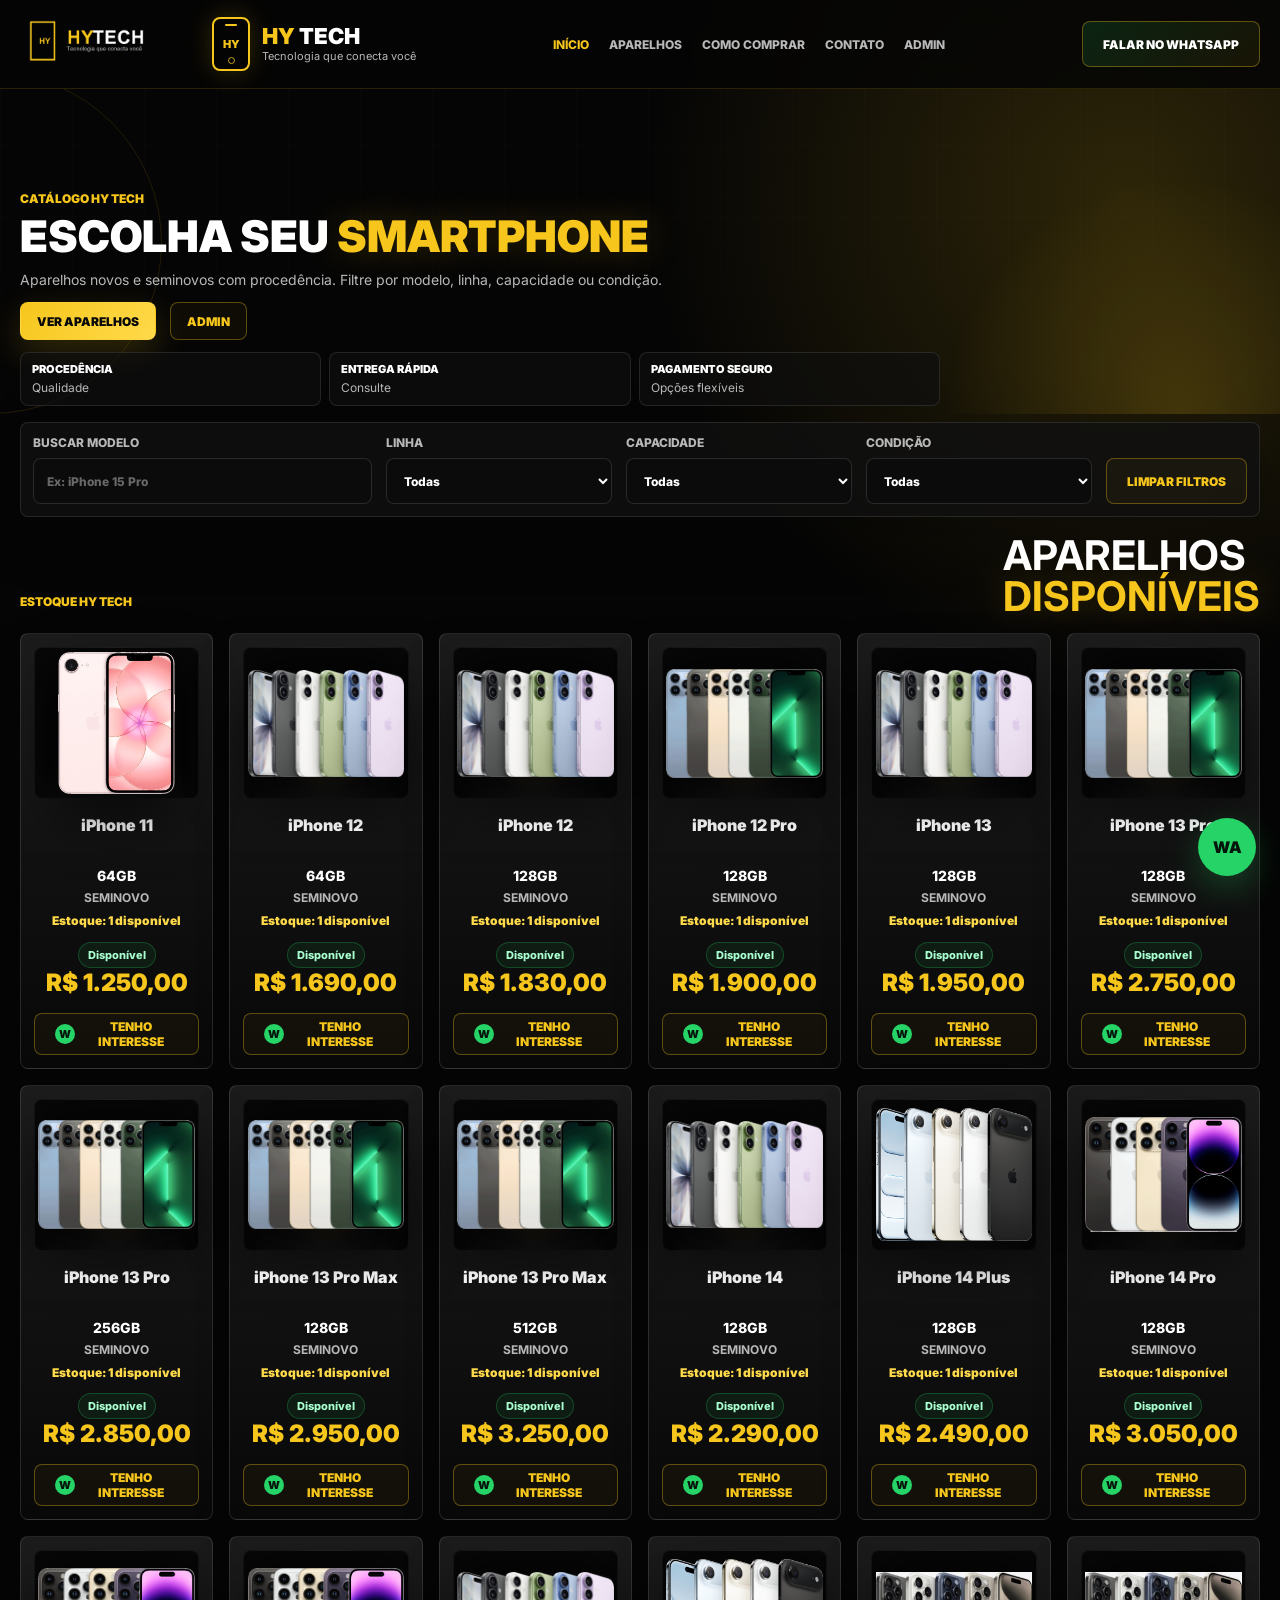
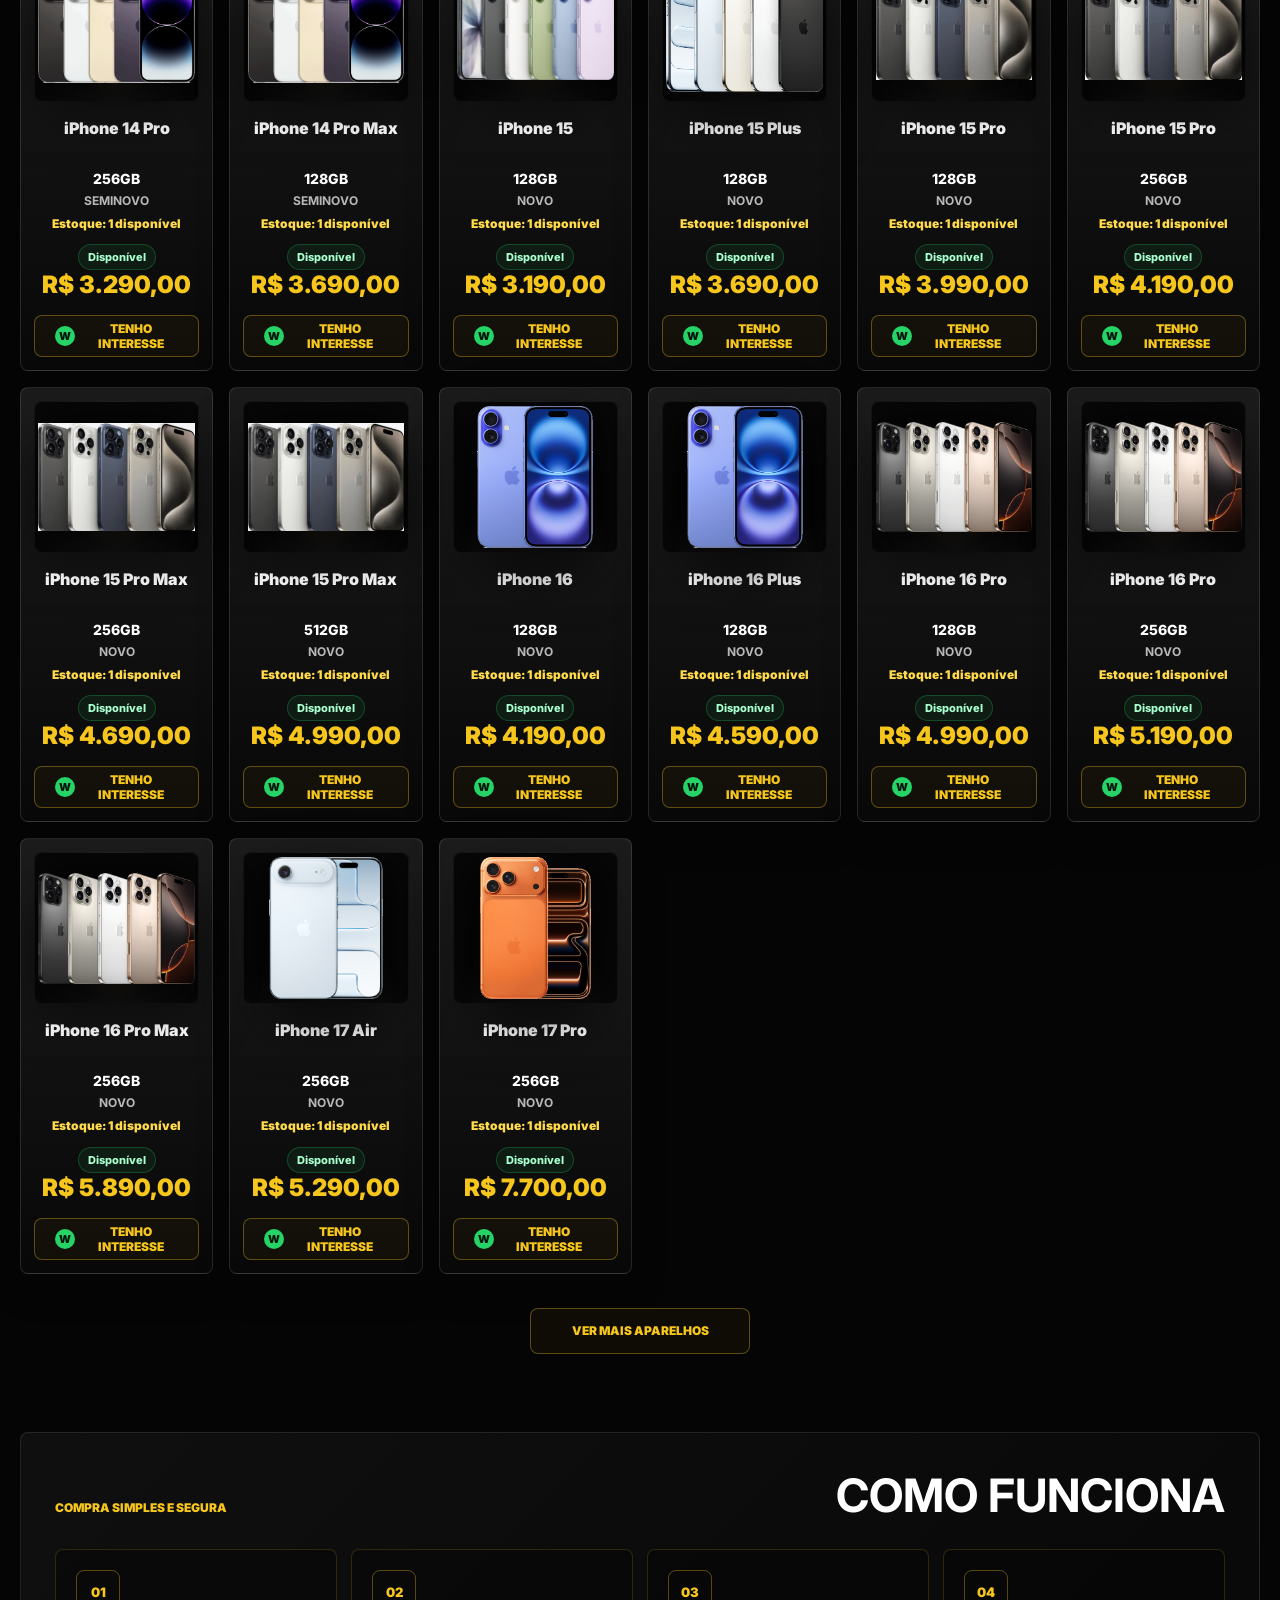
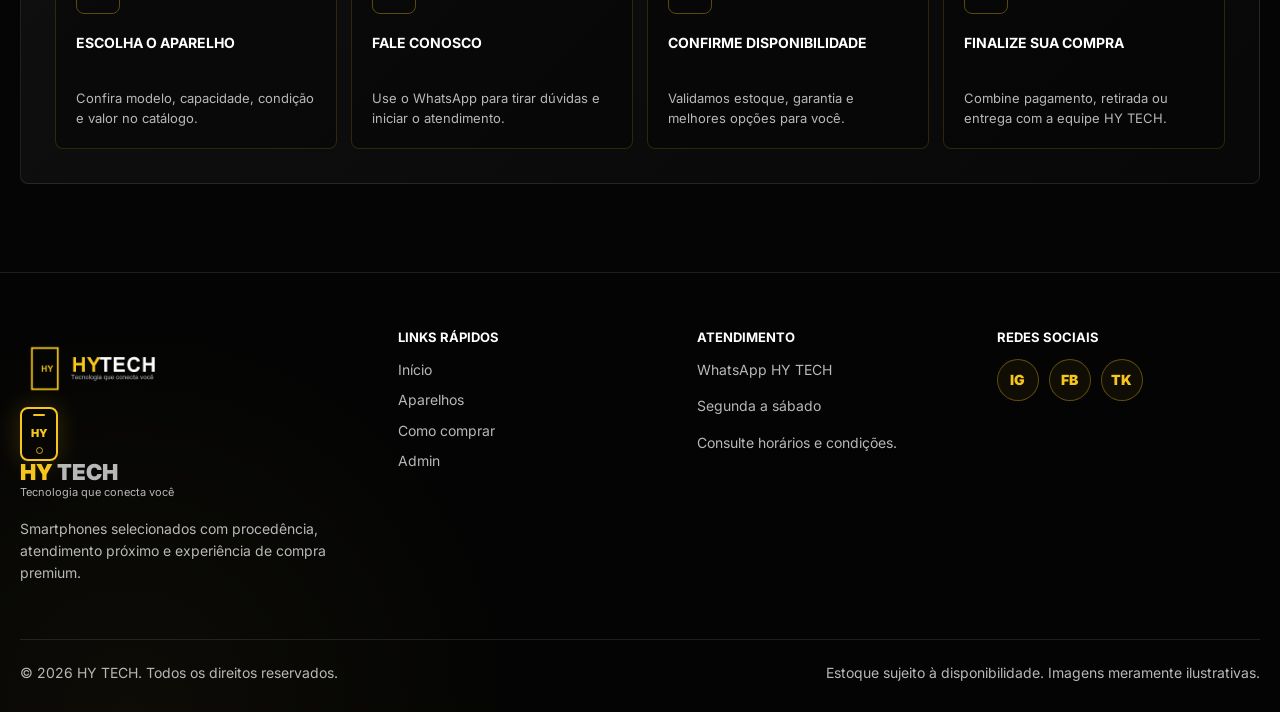
<file: index.html>
<!DOCTYPE html>
<html lang="pt-BR">
<head>
  <meta charset="UTF-8">
  <meta name="viewport" content="width=device-width, initial-scale=1.0">
  <meta name="description" content="Catálogo de smartphones HY TECH com aparelhos novos, seminovos e usados.">
  <title>HY TECH | Catálogo de Smartphones</title>
  <link rel="preconnect" href="https://fonts.googleapis.com">
  <link rel="preconnect" href="https://fonts.gstatic.com" crossorigin>
  <link href="https://fonts.googleapis.com/css2?family=Inter:wght@400;500;600;700;800;900&display=swap" rel="stylesheet">
  <link rel="stylesheet" href="css/style.css">
</head>
<body data-page="catalog">
  <header class="site-header">
    <div class="container header-inner">
      <a class="brand" href="#inicio" aria-label="HY TECH">
        <img class="logo-img" src="assets/logo.png" alt="HY TECH" onerror="this.style.display='none'">
        <span class="brand-icon" aria-hidden="true">HY</span>
        <span class="brand-copy">
          <strong><span>HY</span> TECH</strong>
          <small>Tecnologia que conecta você</small>
        </span>
      </a>

      <nav class="main-nav" aria-label="Menu principal">
        <a class="active" href="#inicio">INÍCIO</a>
        <a href="#aparelhos">APARELHOS</a>
        <a href="#como-comprar">COMO COMPRAR</a>
        <a href="#contato">CONTATO</a>
        <a href="admin.html">ADMIN</a>
      </nav>

      <a class="btn btn-whatsapp header-whatsapp" id="headerWhatsapp" href="#" target="_blank" rel="noopener">
        FALAR NO WHATSAPP
      </a>
    </div>
  </header>

  <main>
    <section class="hero section-offset" id="inicio">
      <div class="container hero-grid">
        <div class="hero-content">
          <p class="eyebrow">Catálogo HY TECH</p>
          <h1>
            ESCOLHA SEU <span>SMARTPHONE</span>
          </h1>
          <p class="hero-text">
            Aparelhos novos e seminovos com procedência. Filtre por modelo, linha, capacidade ou condição.
          </p>

          <div class="hero-actions">
            <a class="btn btn-primary" href="#aparelhos">VER APARELHOS</a>
            <a class="btn btn-secondary" href="admin.html">ADMIN</a>
          </div>

          <div class="benefits" aria-label="Benefícios">
            <article>
              <strong>PROCEDÊNCIA</strong>
              <span>Qualidade</span>
            </article>
            <article>
              <strong>ENTREGA RÁPIDA</strong>
              <span>Consulte</span>
            </article>
            <article>
              <strong>PAGAMENTO SEGURO</strong>
              <span>Opções flexíveis</span>
            </article>
          </div>
        </div>
      </div>
    </section>

    <section class="filters-section" id="aparelhos">
      <div class="container">
        <form class="filters-panel" id="filtersForm" aria-label="Filtros do catálogo">
          <label>
            <span>Buscar modelo</span>
            <input type="search" id="searchInput" placeholder="Ex: iPhone 15 Pro">
          </label>

          <label>
            <span>Linha</span>
            <select id="lineFilter">
              <option value="">Todas</option>
              <option value="11">iPhone 11</option>
              <option value="12">iPhone 12</option>
              <option value="13">iPhone 13</option>
              <option value="14">iPhone 14</option>
              <option value="15">iPhone 15</option>
              <option value="16">iPhone 16</option>
              <option value="17">iPhone 17</option>
            </select>
          </label>

          <label>
            <span>Capacidade</span>
            <select id="capacityFilter">
              <option value="">Todas</option>
              <option value="64GB">64GB</option>
              <option value="128GB">128GB</option>
              <option value="256GB">256GB</option>
              <option value="512GB">512GB</option>
            </select>
          </label>

          <label>
            <span>Condição</span>
            <select id="conditionFilter">
              <option value="">Todas</option>
              <option value="Novo">Novo</option>
              <option value="Seminovo">Seminovo</option>
              <option value="Usado">Usado</option>
            </select>
          </label>

          <button class="btn btn-filter" type="button" id="clearFilters">LIMPAR FILTROS</button>
        </form>
      </div>
    </section>

    <section class="products-section">
      <div class="container">
        <div class="section-heading">
          <p class="eyebrow">Estoque HY TECH</p>
          <h2>APARELHOS <span>DISPONÍVEIS</span></h2>
        </div>

        <div class="products-grid" id="productsGrid" aria-live="polite"></div>

        <div class="catalog-more">
          <a class="btn btn-secondary" href="#aparelhos">VER MAIS APARELHOS</a>
        </div>
      </div>
    </section>

    <section class="how-section" id="como-comprar">
      <div class="container">
        <div class="how-card">
          <div class="how-heading">
            <p class="eyebrow">Compra simples e segura</p>
            <h2>COMO FUNCIONA</h2>
          </div>

          <div class="steps-grid">
            <article class="step-card">
              <span>01</span>
              <h3>ESCOLHA O APARELHO</h3>
              <p>Confira modelo, capacidade, condição e valor no catálogo.</p>
            </article>
            <article class="step-card">
              <span>02</span>
              <h3>FALE CONOSCO</h3>
              <p>Use o WhatsApp para tirar dúvidas e iniciar o atendimento.</p>
            </article>
            <article class="step-card">
              <span>03</span>
              <h3>CONFIRME DISPONIBILIDADE</h3>
              <p>Validamos estoque, garantia e melhores opções para você.</p>
            </article>
            <article class="step-card">
              <span>04</span>
              <h3>FINALIZE SUA COMPRA</h3>
              <p>Combine pagamento, retirada ou entrega com a equipe HY TECH.</p>
            </article>
          </div>
        </div>
      </div>
    </section>
  </main>

  <footer class="site-footer" id="contato">
    <div class="container footer-grid">
      <div>
        <a class="brand footer-brand" href="#inicio" aria-label="HY TECH">
          <img class="logo-img" src="assets/logo.png" alt="HY TECH" onerror="this.style.display='none'">
          <span class="brand-icon" aria-hidden="true">HY</span>
          <span class="brand-copy">
            <strong><span>HY</span> TECH</strong>
            <small>Tecnologia que conecta você</small>
          </span>
        </a>
        <p>
          Smartphones selecionados com procedência, atendimento próximo e experiência de compra premium.
        </p>
      </div>

      <div>
        <h3>Links rápidos</h3>
        <a href="#inicio">Início</a>
        <a href="#aparelhos">Aparelhos</a>
        <a href="#como-comprar">Como comprar</a>
        <a href="admin.html">Admin</a>
      </div>

      <div>
        <h3>Atendimento</h3>
        <p>WhatsApp HY TECH</p>
        <p>Segunda a sábado</p>
        <p>Consulte horários e condições.</p>
      </div>

      <div>
        <h3>Redes sociais</h3>
        <div class="social-links" aria-label="Redes sociais">
          <a href="#" aria-label="Instagram">IG</a>
          <a href="#" aria-label="Facebook">FB</a>
          <a href="#" aria-label="TikTok">TK</a>
        </div>
      </div>
    </div>

    <div class="container footer-bottom">
      <p>© 2026 HY TECH. Todos os direitos reservados.</p>
      <p>Estoque sujeito à disponibilidade. Imagens meramente ilustrativas.</p>
    </div>
  </footer>

  <a class="floating-whatsapp" id="floatingWhatsapp" href="#" target="_blank" rel="noopener" aria-label="Falar no WhatsApp">
    WA
  </a>

  <script src="js/app.js"></script>
</body>
</html>
</file>
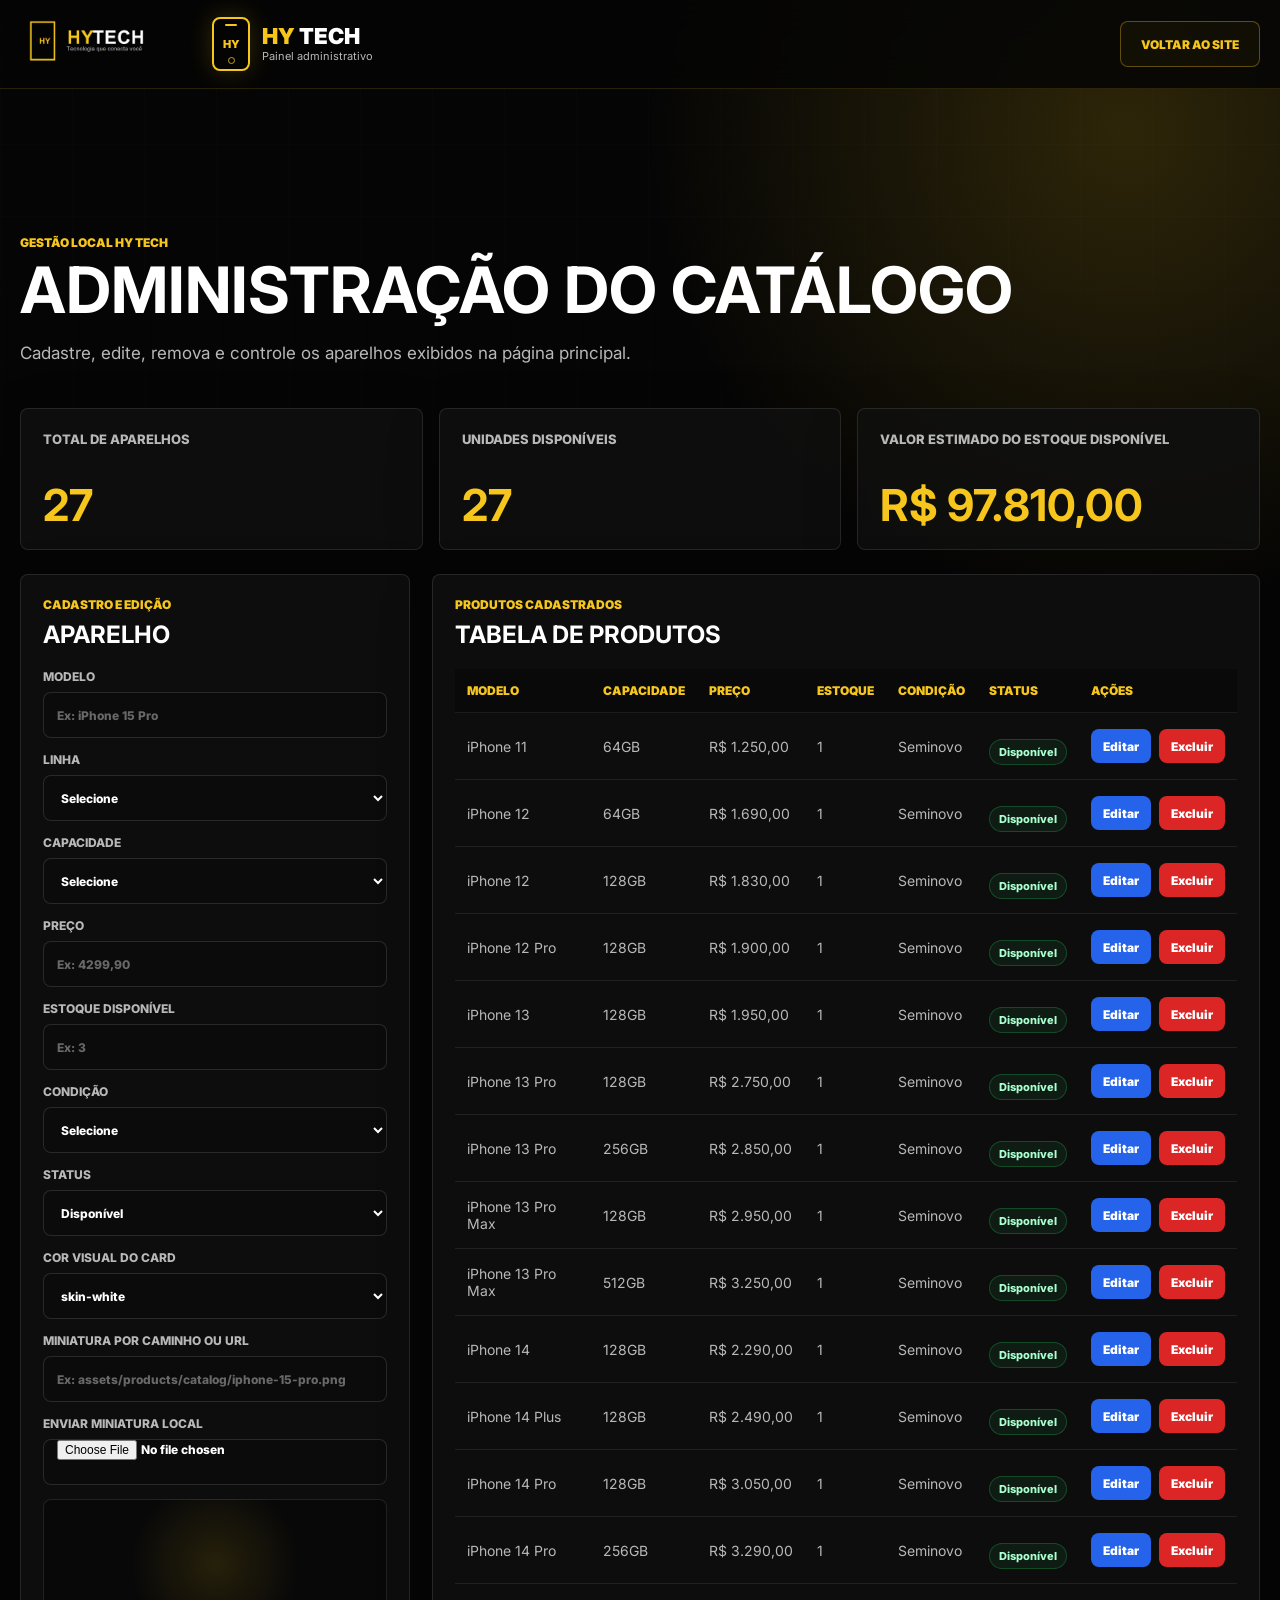
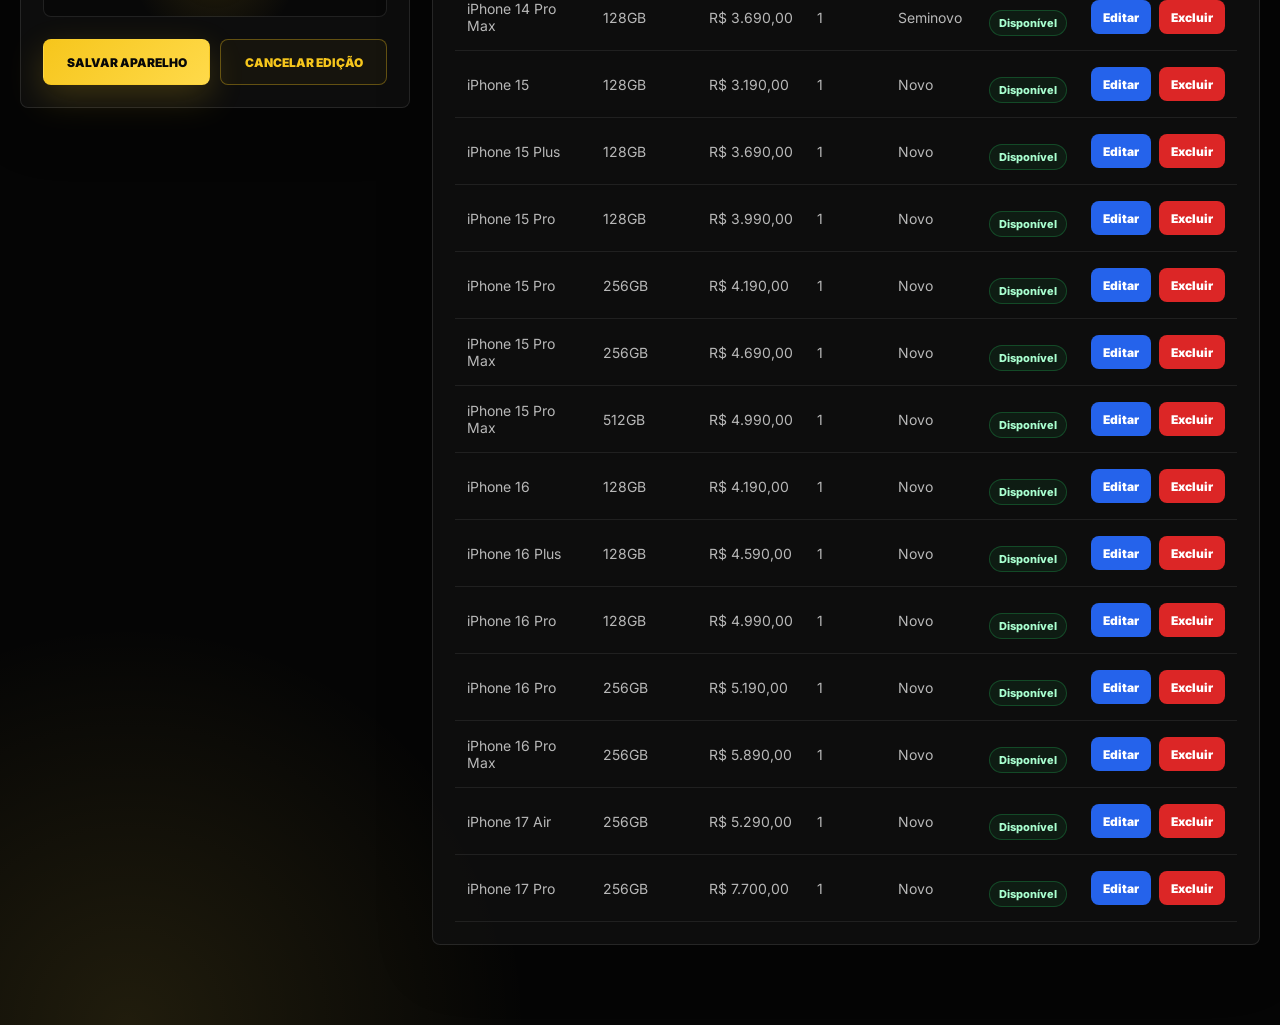
<file: admin.html>
<!DOCTYPE html>
<html lang="pt-BR">
<head>
  <meta charset="UTF-8">
  <meta name="viewport" content="width=device-width, initial-scale=1.0">
  <meta name="description" content="Painel administrativo local do catálogo HY TECH.">
  <title>HY TECH | Administração do Catálogo</title>
  <link rel="preconnect" href="https://fonts.googleapis.com">
  <link rel="preconnect" href="https://fonts.gstatic.com" crossorigin>
  <link href="https://fonts.googleapis.com/css2?family=Inter:wght@400;500;600;700;800;900&display=swap" rel="stylesheet">
  <link rel="stylesheet" href="css/style.css">
</head>
<body data-page="admin">
  <header class="site-header admin-site-header">
    <div class="container header-inner admin-header-inner">
      <a class="brand" href="index.html" aria-label="HY TECH">
        <img class="logo-img" src="assets/logo.png" alt="HY TECH" onerror="this.style.display='none'">
        <span class="brand-icon" aria-hidden="true">HY</span>
        <span class="brand-copy">
          <strong><span>HY</span> TECH</strong>
          <small>Painel administrativo</small>
        </span>
      </a>

      <a class="btn btn-secondary" href="index.html">VOLTAR AO SITE</a>
    </div>
  </header>

  <main class="admin-main section-offset">
    <section class="container admin-intro">
      <p class="eyebrow">Gestão local HY TECH</p>
      <h1>Administração do Catálogo</h1>
      <p>Cadastre, edite, remova e controle os aparelhos exibidos na página principal.</p>
    </section>

    <section class="container dashboard-grid" aria-label="Resumo do catálogo">
      <article class="dashboard-card">
        <span>Total de aparelhos</span>
        <strong id="totalProducts">0</strong>
      </article>
      <article class="dashboard-card">
        <span>Unidades disponíveis</span>
        <strong id="availableProducts">0</strong>
      </article>
      <article class="dashboard-card">
        <span>Valor estimado do estoque disponível</span>
        <strong id="availableStockValue">R$ 0,00</strong>
      </article>
    </section>

    <section class="container admin-layout">
      <aside class="admin-panel form-panel">
        <div class="panel-heading">
          <p class="eyebrow">Cadastro e edição</p>
          <h2>Aparelho</h2>
        </div>

        <form id="productForm" class="admin-form">
          <input type="hidden" id="editId">

          <label>
            <span>Modelo</span>
            <input type="text" id="model" placeholder="Ex: iPhone 15 Pro" required>
          </label>

          <label>
            <span>Linha</span>
            <select id="line" required>
              <option value="">Selecione</option>
              <option value="11">11</option>
              <option value="12">12</option>
              <option value="13">13</option>
              <option value="14">14</option>
              <option value="15">15</option>
              <option value="16">16</option>
              <option value="17">17</option>
            </select>
          </label>

          <label>
            <span>Capacidade</span>
            <select id="capacity" required>
              <option value="">Selecione</option>
              <option value="64GB">64GB</option>
              <option value="128GB">128GB</option>
              <option value="256GB">256GB</option>
              <option value="512GB">512GB</option>
            </select>
          </label>

          <label>
            <span>Preço</span>
            <input type="text" id="price" placeholder="Ex: 4299,90" inputmode="decimal" required>
          </label>

          <label>
            <span>Estoque disponível</span>
            <input type="number" id="stock" min="0" step="1" placeholder="Ex: 3" required>
          </label>

          <label>
            <span>Condição</span>
            <select id="condition" required>
              <option value="">Selecione</option>
              <option value="Novo">Novo</option>
              <option value="Seminovo">Seminovo</option>
              <option value="Usado">Usado</option>
            </select>
          </label>

          <label>
            <span>Status</span>
            <select id="status" required>
              <option value="Disponível">Disponível</option>
              <option value="Reservado">Reservado</option>
              <option value="Vendido">Vendido</option>
            </select>
          </label>

          <label>
            <span>Cor visual do card</span>
            <select id="skin" required>
              <option value="skin-white">skin-white</option>
              <option value="skin-blue">skin-blue</option>
              <option value="skin-green">skin-green</option>
              <option value="skin-black">skin-black</option>
              <option value="skin-pink">skin-pink</option>
              <option value="skin-olive">skin-olive</option>
              <option value="skin-silver">skin-silver</option>
              <option value="skin-purple">skin-purple</option>
            </select>
          </label>

          <label>
            <span>Miniatura por caminho ou URL</span>
            <input type="text" id="thumbnailUrl" placeholder="Ex: assets/products/catalog/iphone-15-pro.png">
          </label>

          <label>
            <span>Enviar miniatura local</span>
            <input type="file" id="thumbnailFile" accept="image/png,image/jpeg,image/webp">
          </label>

          <input type="hidden" id="currentImage">
          <input type="hidden" id="thumbnailData">
          <div class="thumbnail-preview" id="thumbnailPreview" aria-label="Prévia da miniatura"></div>

          <div class="form-actions">
            <button class="btn btn-primary" type="submit">Salvar aparelho</button>
            <button class="btn btn-secondary" type="button" id="cancelEdit">Cancelar edição</button>
          </div>
        </form>
      </aside>

      <section class="admin-panel table-panel">
        <div class="panel-heading">
          <p class="eyebrow">Produtos cadastrados</p>
          <h2>Tabela de produtos</h2>
        </div>

        <div class="table-scroll">
          <table class="products-table">
            <thead>
              <tr>
                <th>Modelo</th>
                <th>Capacidade</th>
                <th>Preço</th>
                <th>Estoque</th>
                <th>Condição</th>
                <th>Status</th>
                <th>Ações</th>
              </tr>
            </thead>
            <tbody id="adminProductsTable"></tbody>
          </table>
        </div>
      </section>
    </section>
  </main>

  <script src="js/app.js"></script>
</body>
</html>
</file>
<file: css/style.css>
:root {
  --black: #050505;
  --dark: #101010;
  --dark-2: #171717;
  --gold: #f6c61c;
  --gold-light: #ffda4a;
  --white: #ffffff;
  --muted: #b8b8b8;
  --muted-2: #7d7d7d;
  --whatsapp: #25d366;
  --border: rgba(255, 255, 255, 0.1);
  --gold-border: rgba(246, 198, 28, 0.34);
  --shadow: 0 28px 80px rgba(0, 0, 0, 0.46);
  --radius: 8px;
  --container: 1280px;
}

* {
  box-sizing: border-box;
}

html {
  scroll-behavior: smooth;
}

body {
  margin: 0;
  min-height: 100vh;
  font-family: "Inter", Arial, sans-serif;
  color: var(--white);
  background:
    radial-gradient(circle at 88% 5%, rgba(246, 198, 28, 0.17), transparent 30rem),
    radial-gradient(circle at 10% 100%, rgba(255, 218, 74, 0.11), transparent 25rem),
    var(--black);
  letter-spacing: 0;
}

body::before {
  content: "";
  position: fixed;
  inset: 0;
  z-index: -1;
  pointer-events: none;
  background-image:
    linear-gradient(rgba(255, 255, 255, 0.018) 1px, transparent 1px),
    linear-gradient(90deg, rgba(255, 255, 255, 0.018) 1px, transparent 1px);
  background-size: 72px 72px;
  mask-image: linear-gradient(to bottom, rgba(0, 0, 0, 0.8), transparent 82%);
}

a {
  color: inherit;
  text-decoration: none;
}

button,
input,
select {
  font: inherit;
}

button {
  cursor: pointer;
}

.container {
  width: min(100% - 40px, var(--container));
  margin-inline: auto;
}

.section-offset {
  padding-top: 88px;
}

.site-header {
  position: sticky;
  top: 0;
  z-index: 50;
  min-height: 88px;
  background: rgba(5, 5, 5, 0.86);
  backdrop-filter: blur(18px);
  border-bottom: 1px solid rgba(246, 198, 28, 0.15);
}

.header-inner {
  min-height: 88px;
  display: flex;
  align-items: center;
  justify-content: space-between;
  gap: 22px;
}

.brand {
  display: inline-flex;
  align-items: center;
  gap: 12px;
  min-width: max-content;
}

.logo-img {
  display: block;
  width: auto;
  max-width: 190px;
  max-height: 64px;
  object-fit: contain;
}

.footer-brand .logo-img {
  max-width: 220px;
  max-height: 70px;
}

.brand-icon {
  position: relative;
  width: 38px;
  height: 54px;
  display: inline-grid;
  place-items: center;
  color: var(--gold);
  font-size: 11px;
  font-weight: 900;
  border: 2px solid var(--gold);
  border-radius: 8px;
  box-shadow: 0 0 26px rgba(246, 198, 28, 0.2);
}

.brand-icon::before {
  content: "";
  position: absolute;
  top: 5px;
  width: 12px;
  height: 2px;
  background: var(--gold);
  border-radius: 999px;
}

.brand-icon::after {
  content: "";
  position: absolute;
  bottom: 5px;
  width: 5px;
  height: 5px;
  border-radius: 50%;
  border: 1px solid rgba(246, 198, 28, 0.8);
}

.brand-copy {
  display: grid;
  gap: 3px;
}

.brand-copy strong {
  font-size: 22px;
  font-weight: 900;
  line-height: 1;
  letter-spacing: 0;
}

.brand-copy strong span {
  color: var(--gold);
}

.brand-copy small {
  color: var(--muted);
  font-size: 11px;
  line-height: 1.25;
}

.main-nav {
  display: flex;
  align-items: center;
  justify-content: center;
  gap: 20px;
  color: var(--muted);
  font-size: 12px;
  font-weight: 800;
}

.main-nav a {
  padding: 10px 0;
  transition: color 0.2s ease;
}

.main-nav a:hover,
.main-nav a.active {
  color: var(--gold);
}

.btn {
  display: inline-flex;
  align-items: center;
  justify-content: center;
  min-height: 46px;
  padding: 0 20px;
  border: 1px solid transparent;
  border-radius: var(--radius);
  font-size: 12px;
  font-weight: 900;
  letter-spacing: 0;
  text-align: center;
  text-transform: uppercase;
  transition: transform 0.2s ease, border-color 0.2s ease, background 0.2s ease, color 0.2s ease;
}

.btn:hover {
  transform: translateY(-2px);
}

.btn-primary {
  color: #080808;
  background: linear-gradient(135deg, var(--gold), var(--gold-light));
  box-shadow: 0 12px 34px rgba(246, 198, 28, 0.2);
}

.btn-secondary,
.btn-filter {
  color: var(--gold);
  background: rgba(246, 198, 28, 0.04);
  border-color: var(--gold-border);
}

.btn-whatsapp {
  color: var(--white);
  border-color: var(--gold-border);
  background: linear-gradient(135deg, rgba(37, 211, 102, 0.14), rgba(246, 198, 28, 0.07));
}

.hero {
  position: relative;
  overflow: hidden;
}

.hero::before,
.hero::after {
  content: "";
  position: absolute;
  pointer-events: none;
  border-radius: 50%;
}

.hero::before {
  width: 520px;
  height: 520px;
  top: 64px;
  right: -160px;
  background: radial-gradient(circle, rgba(246, 198, 28, 0.18), transparent 65%);
}

.hero::after {
  width: 340px;
  height: 340px;
  left: -180px;
  bottom: 0;
  border: 1px solid rgba(246, 198, 28, 0.12);
}

.hero-grid {
  position: relative;
  z-index: 1;
  min-height: auto;
  display: grid;
  grid-template-columns: minmax(0, 1fr);
  align-items: center;
  gap: 0;
  padding-block: 14px 8px;
}

.eyebrow {
  margin: 0 0 8px;
  color: var(--gold);
  font-size: 12px;
  font-weight: 900;
  letter-spacing: 0;
  text-transform: uppercase;
}

.hero h1,
.section-heading h2,
.how-heading h2,
.admin-intro h1,
.panel-heading h2 {
  margin: 0;
  text-transform: uppercase;
  letter-spacing: 0;
}

.hero h1 {
  max-width: 780px;
  font-size: clamp(26px, 3.4vw, 44px);
  line-height: 1.04;
  font-weight: 900;
}

.hero h1 span,
.section-heading h2 span {
  display: block;
  color: var(--gold);
  text-shadow: 0 0 36px rgba(246, 198, 28, 0.22);
}

.hero h1 span {
  display: inline;
}

.hero-text {
  max-width: 720px;
  margin: 10px 0 0;
  color: var(--muted);
  font-size: 14px;
  line-height: 1.5;
}

.hero-actions {
  display: flex;
  flex-wrap: wrap;
  gap: 14px;
  margin-top: 12px;
}

.hero-actions .btn {
  min-height: 38px;
  padding-inline: 16px;
}

.benefits {
  display: grid;
  grid-template-columns: repeat(3, minmax(0, 1fr));
  gap: 8px;
  max-width: 920px;
  margin-top: 12px;
}

.benefits article {
  padding: 9px 11px;
  min-height: auto;
  border: 1px solid var(--border);
  border-radius: var(--radius);
  background: rgba(16, 16, 16, 0.68);
}

.benefits strong,
.benefits span {
  display: block;
}

.benefits strong {
  color: var(--white);
  font-size: 11px;
  font-weight: 900;
}

.benefits span {
  margin-top: 4px;
  color: var(--muted);
  font-size: 12px;
  line-height: 1.35;
}

.hero-showcase {
  display: none;
}

.showcase-orbit {
  position: absolute;
  width: min(92vw, 520px);
  aspect-ratio: 1;
  border: 1px solid rgba(246, 198, 28, 0.34);
  border-radius: 50%;
  background:
    radial-gradient(circle at 50% 45%, rgba(246, 198, 28, 0.13), transparent 42%),
    rgba(16, 16, 16, 0.18);
  box-shadow:
    inset 0 0 80px rgba(246, 198, 28, 0.05),
    0 0 72px rgba(246, 198, 28, 0.12);
}

.showcase-base {
  position: absolute;
  bottom: 86px;
  width: 380px;
  height: 116px;
  border-radius: 50%;
  background:
    radial-gradient(ellipse at center, rgba(246, 198, 28, 0.24), rgba(16, 16, 16, 0.92) 58%, rgba(5, 5, 5, 0) 72%);
  filter: blur(2px);
}

.hero-phone {
  position: absolute;
  width: 148px;
  height: 292px;
  border-radius: 26px;
  border: 2px solid rgba(255, 255, 255, 0.18);
  box-shadow: var(--shadow), inset 0 0 0 7px rgba(255, 255, 255, 0.04);
}

.hero-phone::before {
  content: "";
  position: absolute;
  inset: 9px;
  border-radius: 20px;
  background: linear-gradient(160deg, rgba(255, 255, 255, 0.1), transparent 40%);
}

.hero-phone::after {
  content: "";
  position: absolute;
  top: 13px;
  left: 50%;
  width: 44px;
  height: 8px;
  transform: translateX(-50%);
  border-radius: 999px;
  background: rgba(0, 0, 0, 0.5);
}

.hero-phone-left {
  left: 70px;
  top: 180px;
  z-index: 1;
  transform: rotate(-12deg);
  background: linear-gradient(145deg, #1c1c1f, #050505);
}

.hero-phone-center {
  z-index: 3;
  width: 172px;
  height: 334px;
  top: 110px;
  background: linear-gradient(145deg, #ffe176, #b88608 55%, #241c0a);
  border-color: rgba(255, 218, 74, 0.54);
}

.hero-phone-right {
  right: 68px;
  top: 195px;
  z-index: 2;
  transform: rotate(11deg);
  background: linear-gradient(145deg, #77a8d7, #1e4c81 58%, #081324);
}

.phone-camera,
.phone-flash {
  position: absolute;
  left: 22px;
  width: 20px;
  height: 20px;
  border-radius: 50%;
}

.phone-camera {
  top: 34px;
  border: 4px solid rgba(255, 255, 255, 0.36);
  background: #050505;
}

.phone-camera.second {
  top: 62px;
}

.phone-camera.third {
  left: 50px;
  top: 49px;
}

.phone-flash {
  top: 37px;
  left: 52px;
  width: 10px;
  height: 10px;
  background: rgba(255, 255, 255, 0.74);
}

.filters-section {
  padding: 8px 0 8px;
}

.filters-panel {
  display: grid;
  grid-template-columns: 1.5fr repeat(3, 1fr) auto;
  gap: 14px;
  align-items: end;
  padding: 12px;
  border: 1px solid var(--border);
  border-radius: var(--radius);
  background: rgba(16, 16, 16, 0.82);
  box-shadow: 0 20px 60px rgba(0, 0, 0, 0.18);
}

label {
  display: grid;
  gap: 8px;
  color: var(--muted);
  font-size: 12px;
  font-weight: 800;
  text-transform: uppercase;
}

input,
select {
  width: 100%;
  min-height: 46px;
  color: var(--white);
  background: #0b0b0b;
  border: 1px solid rgba(255, 255, 255, 0.12);
  border-radius: var(--radius);
  outline: none;
  padding: 0 13px;
  transition: border-color 0.2s ease, box-shadow 0.2s ease;
}

input::placeholder {
  color: #686868;
}

input:focus,
select:focus {
  border-color: var(--gold);
  box-shadow: 0 0 0 3px rgba(246, 198, 28, 0.12);
}

.products-section {
  padding: 10px 0 78px;
}

.section-heading {
  display: flex;
  align-items: end;
  justify-content: space-between;
  gap: 20px;
  margin-bottom: 16px;
}

.section-heading h2 {
  font-size: clamp(28px, 3.2vw, 42px);
  line-height: 1;
}

.products-grid {
  display: grid;
  grid-template-columns: repeat(6, minmax(0, 1fr));
  gap: 16px;
  align-items: stretch;
}

.product-card {
  display: flex;
  flex-direction: column;
  min-width: 0;
  min-height: 382px;
  padding: 13px;
  border: 1px solid rgba(255, 255, 255, 0.12);
  border-radius: var(--radius);
  background:
    linear-gradient(180deg, rgba(28, 28, 28, 0.96), rgba(8, 8, 8, 0.98)),
    var(--dark);
  box-shadow: 0 16px 36px rgba(0, 0, 0, 0.18);
  transition: transform 0.22s ease, border-color 0.22s ease, box-shadow 0.22s ease;
}

.product-card:hover {
  transform: translateY(-6px);
  border-color: rgba(246, 198, 28, 0.62);
  box-shadow: 0 24px 64px rgba(0, 0, 0, 0.46), 0 0 32px rgba(246, 198, 28, 0.08);
}

.product-visual {
  min-height: 152px;
  display: grid;
  place-items: center;
  border: 1px solid rgba(255, 255, 255, 0.06);
  border-radius: var(--radius);
  background:
    radial-gradient(circle at 50% 62%, rgba(246, 198, 28, 0.16), transparent 42%),
    radial-gradient(circle at 50% 100%, rgba(255, 255, 255, 0.06), transparent 44%),
    #050505;
  box-shadow: inset 0 0 44px rgba(255, 255, 255, 0.025);
}

.product-photo {
  display: block;
  width: auto;
  max-width: 96%;
  max-height: 142px;
  object-fit: contain;
  filter: drop-shadow(0 20px 28px rgba(0, 0, 0, 0.62));
}

.product-photo[hidden] {
  display: none;
}

.mini-phone {
  position: relative;
  width: 78px;
  height: 126px;
  border-radius: 16px;
  border: 2px solid rgba(255, 255, 255, 0.2);
  box-shadow: 0 18px 38px rgba(0, 0, 0, 0.48);
}

.mini-phone::before,
.mini-phone::after {
  content: "";
  position: absolute;
  border-radius: 50%;
  background: #050505;
  border: 3px solid rgba(255, 255, 255, 0.28);
}

.mini-phone::before {
  top: 13px;
  left: 12px;
  width: 14px;
  height: 14px;
}

.mini-phone::after {
  top: 33px;
  left: 12px;
  width: 14px;
  height: 14px;
}

.skin-white { background: linear-gradient(145deg, #ffffff, #d6d6d6); }
.skin-blue { background: linear-gradient(145deg, #92c5ff, #1f5b9d); }
.skin-green { background: linear-gradient(145deg, #9dd8bb, #275844); }
.skin-black { background: linear-gradient(145deg, #2b2b2f, #050505); }
.skin-pink { background: linear-gradient(145deg, #ffd1dc, #be6c85); }
.skin-olive { background: linear-gradient(145deg, #a5aa78, #4e5530); }
.skin-silver { background: linear-gradient(145deg, #e5e5e5, #8b8b8b); }
.skin-purple { background: linear-gradient(145deg, #c6a7ff, #60469c); }

.product-info {
  display: flex;
  flex: 1;
  flex-direction: column;
  align-items: center;
  text-align: center;
  padding-top: 16px;
}

.product-info h3 {
  width: 100%;
  margin: 0 0 10px;
  min-height: 42px;
  color: var(--white);
  font-size: 16px;
  font-weight: 900;
  line-height: 1.3;
  overflow-wrap: anywhere;
}

.product-capacity,
.product-condition,
.product-stock {
  margin: 0;
  line-height: 1.35;
}

.product-capacity {
  color: var(--white);
  font-size: 14px;
  font-weight: 800;
}

.product-condition {
  margin-top: 4px;
  color: var(--muted);
  font-size: 12px;
  font-weight: 700;
  text-transform: uppercase;
}

.product-stock {
  margin-top: 7px;
  color: var(--gold-light);
  font-size: 12px;
  font-weight: 900;
}

.tag,
.status-badge {
  display: inline-flex;
  align-items: center;
  min-height: 26px;
  padding: 0 9px;
  border-radius: 999px;
  color: var(--muted);
  font-size: 11px;
  font-weight: 800;
  background: rgba(255, 255, 255, 0.06);
  border: 1px solid rgba(255, 255, 255, 0.08);
}

.status-badge {
  margin-top: 12px;
}

.status-badge.available {
  color: #a9ffd0;
  border-color: rgba(37, 211, 102, 0.25);
  background: rgba(37, 211, 102, 0.08);
}

.status-badge.reserved {
  color: var(--gold-light);
  border-color: rgba(246, 198, 28, 0.25);
  background: rgba(246, 198, 28, 0.08);
}

.status-badge.sold {
  color: #ff9a9a;
  border-color: rgba(255, 85, 85, 0.25);
  background: rgba(255, 85, 85, 0.08);
}

.product-price {
  margin: auto 0 16px;
  color: var(--gold);
  font-size: 24px;
  font-weight: 900;
}

.interest-btn {
  width: 100%;
  min-height: 42px;
  color: var(--gold);
  border-color: var(--gold-border);
  background: rgba(246, 198, 28, 0.04);
  gap: 8px;
}

.interest-btn[aria-disabled="true"] {
  color: var(--muted-2);
  border-color: rgba(255, 255, 255, 0.08);
  pointer-events: none;
}

.whatsapp-icon {
  display: inline-grid;
  place-items: center;
  width: 20px;
  height: 20px;
  flex: 0 0 auto;
  color: #07150c;
  font-size: 11px;
  font-weight: 900;
  border-radius: 50%;
  background: var(--whatsapp);
}

.catalog-more {
  display: flex;
  justify-content: center;
  margin-top: 34px;
}

.catalog-more .btn {
  min-width: 220px;
}

.empty-state {
  grid-column: 1 / -1;
  padding: 36px;
  color: var(--muted);
  text-align: center;
  border: 1px solid var(--border);
  border-radius: var(--radius);
  background: rgba(16, 16, 16, 0.72);
}

.how-section {
  padding: 0 0 88px;
}

.how-card {
  padding: 34px;
  border: 1px solid var(--border);
  border-radius: var(--radius);
  background: linear-gradient(135deg, rgba(16, 16, 16, 0.96), rgba(8, 8, 8, 0.96));
}

.how-heading {
  display: flex;
  align-items: end;
  justify-content: space-between;
  gap: 24px;
  margin-bottom: 26px;
}

.how-heading h2 {
  font-size: clamp(28px, 3.8vw, 46px);
}

.steps-grid {
  display: grid;
  grid-template-columns: repeat(4, minmax(0, 1fr));
  gap: 14px;
}

.step-card {
  padding: 20px;
  border: 1px solid rgba(246, 198, 28, 0.16);
  border-radius: var(--radius);
  background: rgba(5, 5, 5, 0.46);
}

.step-card span {
  display: inline-grid;
  place-items: center;
  width: 44px;
  height: 44px;
  margin-bottom: 20px;
  color: var(--gold);
  font-size: 13px;
  font-weight: 900;
  border: 1px solid var(--gold-border);
  border-radius: var(--radius);
}

.step-card h3 {
  min-height: 42px;
  margin: 0;
  font-size: 14px;
  line-height: 1.35;
}

.step-card p {
  margin: 12px 0 0;
  color: var(--muted);
  font-size: 13px;
  line-height: 1.55;
}

.site-footer {
  padding: 56px 0 28px;
  border-top: 1px solid var(--border);
  background: rgba(5, 5, 5, 0.68);
}

.footer-grid {
  display: grid;
  grid-template-columns: 1.3fr repeat(3, 1fr);
  gap: 36px;
}

.site-footer h3 {
  margin: 0 0 14px;
  color: var(--white);
  font-size: 13px;
  text-transform: uppercase;
}

.site-footer p,
.site-footer a {
  color: var(--muted);
  font-size: 14px;
  line-height: 1.6;
}

.site-footer a {
  display: block;
  margin-top: 8px;
}

.site-footer a:hover {
  color: var(--gold);
}

.footer-brand {
  margin-bottom: 18px;
}

.social-links {
  display: flex;
  gap: 10px;
}

.social-links a,
.floating-whatsapp {
  display: inline-grid;
  place-items: center;
  border-radius: 50%;
  font-weight: 900;
}

.social-links a {
  width: 42px;
  height: 42px;
  margin: 0;
  color: var(--gold);
  border: 1px solid var(--gold-border);
  background: rgba(246, 198, 28, 0.05);
}

.footer-bottom {
  display: flex;
  justify-content: space-between;
  gap: 20px;
  margin-top: 40px;
  padding-top: 22px;
  border-top: 1px solid var(--border);
}

.footer-bottom p {
  margin: 0;
}

.floating-whatsapp {
  position: fixed;
  right: 24px;
  bottom: 24px;
  z-index: 40;
  width: 58px;
  height: 58px;
  color: #06150b;
  background: var(--whatsapp);
  box-shadow: 0 12px 34px rgba(37, 211, 102, 0.26);
}

.admin-main {
  padding-bottom: 80px;
}

.admin-header-inner {
  justify-content: space-between;
}

.admin-intro {
  padding-block: 58px 24px;
}

.admin-intro h1 {
  font-size: clamp(34px, 5vw, 64px);
  line-height: 1;
}

.admin-intro p:last-child {
  max-width: 760px;
  color: var(--muted);
  font-size: 17px;
  line-height: 1.65;
}

.dashboard-grid {
  display: grid;
  grid-template-columns: repeat(3, minmax(0, 1fr));
  gap: 16px;
  margin-bottom: 24px;
}

.dashboard-card,
.admin-panel {
  border: 1px solid var(--border);
  border-radius: var(--radius);
  background: rgba(16, 16, 16, 0.86);
  box-shadow: 0 18px 60px rgba(0, 0, 0, 0.16);
}

.dashboard-card {
  padding: 22px;
}

.dashboard-card span {
  display: block;
  min-height: 36px;
  color: var(--muted);
  font-size: 13px;
  font-weight: 800;
  text-transform: uppercase;
}

.dashboard-card strong {
  display: block;
  margin-top: 16px;
  color: var(--gold);
  font-size: clamp(28px, 4vw, 44px);
  line-height: 1;
}

.admin-layout {
  display: grid;
  grid-template-columns: 390px minmax(0, 1fr);
  gap: 22px;
  align-items: start;
}

.admin-panel {
  padding: 22px;
}

.panel-heading {
  margin-bottom: 20px;
}

.panel-heading h2 {
  font-size: 24px;
}

.admin-form {
  display: grid;
  gap: 14px;
}

.thumbnail-preview {
  min-height: 118px;
  display: grid;
  place-items: center;
  padding: 12px;
  color: var(--muted);
  font-size: 12px;
  font-weight: 800;
  text-transform: uppercase;
  border: 1px solid rgba(255, 255, 255, 0.1);
  border-radius: var(--radius);
  background:
    radial-gradient(circle at 50% 55%, rgba(246, 198, 28, 0.13), transparent 46%),
    #080808;
}

.thumbnail-preview img {
  max-width: 100%;
  max-height: 140px;
  object-fit: contain;
  filter: drop-shadow(0 18px 26px rgba(0, 0, 0, 0.5));
}

.form-actions {
  display: grid;
  grid-template-columns: 1fr 1fr;
  gap: 10px;
  margin-top: 8px;
}

.table-scroll {
  overflow-x: auto;
}

.products-table {
  width: 100%;
  min-width: 720px;
  border-collapse: collapse;
  color: var(--white);
}

.products-table th,
.products-table td {
  padding: 14px 12px;
  text-align: left;
  border-bottom: 1px solid rgba(255, 255, 255, 0.08);
  vertical-align: middle;
}

.products-table th {
  color: var(--gold);
  font-size: 12px;
  font-weight: 900;
  text-transform: uppercase;
  background: rgba(5, 5, 5, 0.48);
}

.products-table td {
  color: var(--muted);
  font-size: 14px;
}

.table-actions {
  display: flex;
  gap: 8px;
}

.table-btn {
  min-height: 34px;
  padding: 0 12px;
  border: 0;
  border-radius: var(--radius);
  color: var(--white);
  font-size: 12px;
  font-weight: 900;
}

.edit-btn {
  background: #2563eb;
}

.delete-btn {
  background: #dc2626;
}

@media (max-width: 1180px) {
  .header-inner {
    flex-wrap: wrap;
    padding-block: 14px;
  }

  .main-nav {
    order: 3;
    width: 100%;
    justify-content: flex-start;
    overflow-x: auto;
  }

  .products-grid {
    grid-template-columns: repeat(4, minmax(0, 1fr));
  }

  .filters-panel {
    grid-template-columns: repeat(3, minmax(0, 1fr));
  }

  .btn-filter {
    grid-column: span 3;
  }
}

@media (max-width: 940px) {
  .hero-grid {
    min-height: auto;
    grid-template-columns: 1fr;
    gap: 28px;
  }

  .hero-showcase {
    min-height: 520px;
  }

  .benefits {
    grid-template-columns: 1fr;
  }

  .steps-grid,
  .footer-grid,
  .dashboard-grid,
  .admin-layout {
    grid-template-columns: repeat(2, minmax(0, 1fr));
  }

  .admin-layout {
    grid-template-columns: 1fr;
  }

  .footer-bottom {
    flex-direction: column;
  }
}

@media (max-width: 680px) {
  .container {
    width: min(100% - 28px, var(--container));
  }

  .site-header,
  .header-inner {
    min-height: 76px;
  }

  .header-whatsapp {
    width: 100%;
  }

  .main-nav {
    gap: 14px;
    font-size: 11px;
  }

  .hero-grid {
    padding-block: 48px 36px;
  }

  .hero h1 {
    font-size: clamp(42px, 16vw, 58px);
  }

  .hero-actions,
  .form-actions {
    display: grid;
    grid-template-columns: 1fr;
  }

  .hero-showcase {
    min-height: 390px;
  }

  .showcase-orbit {
    width: min(86vw, 340px);
  }

  .showcase-base {
    bottom: 56px;
    width: 270px;
  }

  .hero-phone {
    width: 104px;
    height: 208px;
  }

  .hero-phone-center {
    width: 126px;
    height: 244px;
    top: 66px;
  }

  .hero-phone-left {
    left: calc(50% - 150px);
    top: 118px;
  }

  .hero-phone-right {
    right: calc(50% - 150px);
    top: 126px;
  }

  .filters-panel,
  .products-grid,
  .steps-grid,
  .footer-grid,
  .dashboard-grid {
    grid-template-columns: 1fr;
  }

  .btn-filter {
    grid-column: auto;
  }

  .product-card {
    min-height: 0;
  }

  .how-card,
  .admin-panel {
    padding: 20px;
  }

  .floating-whatsapp {
    right: 16px;
    bottom: 16px;
  }
}

@media (min-width: 681px) and (max-width: 760px) {
  .products-grid {
    grid-template-columns: repeat(2, minmax(0, 1fr));
  }
}
</file>
